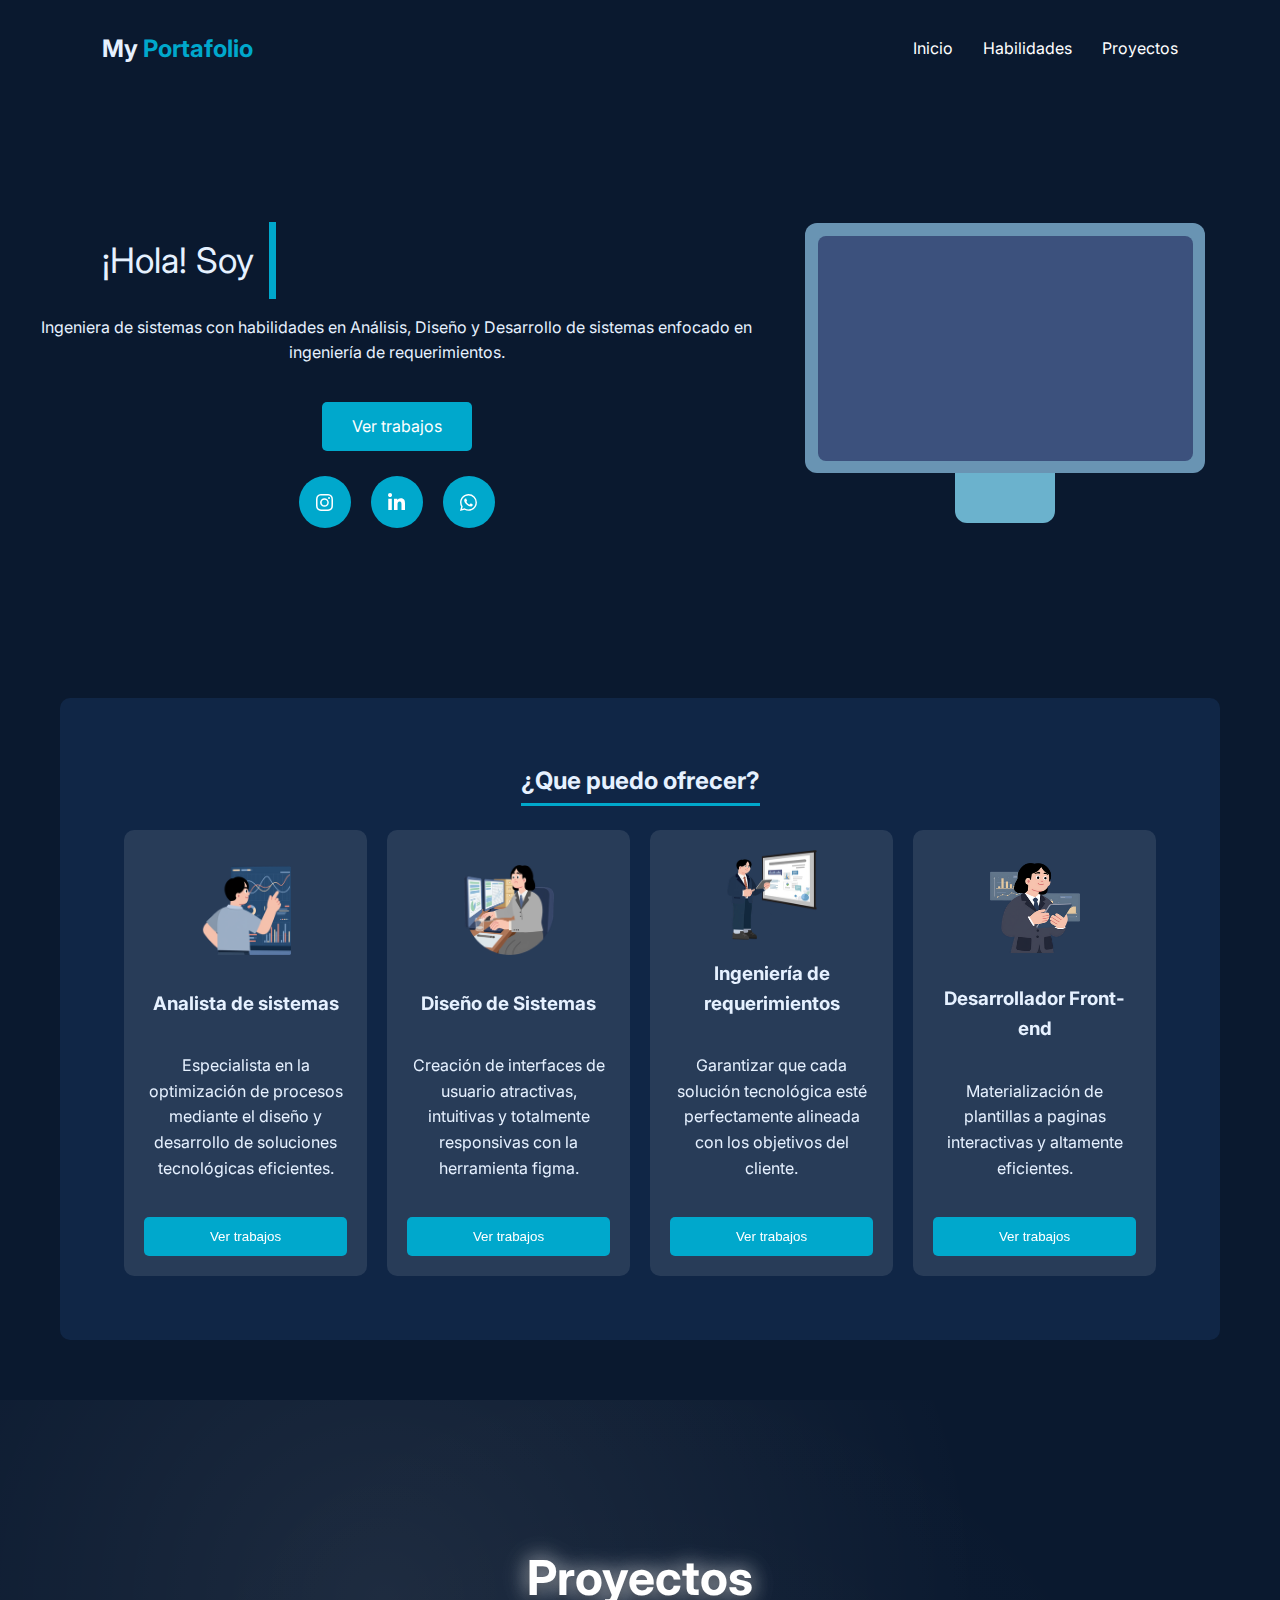
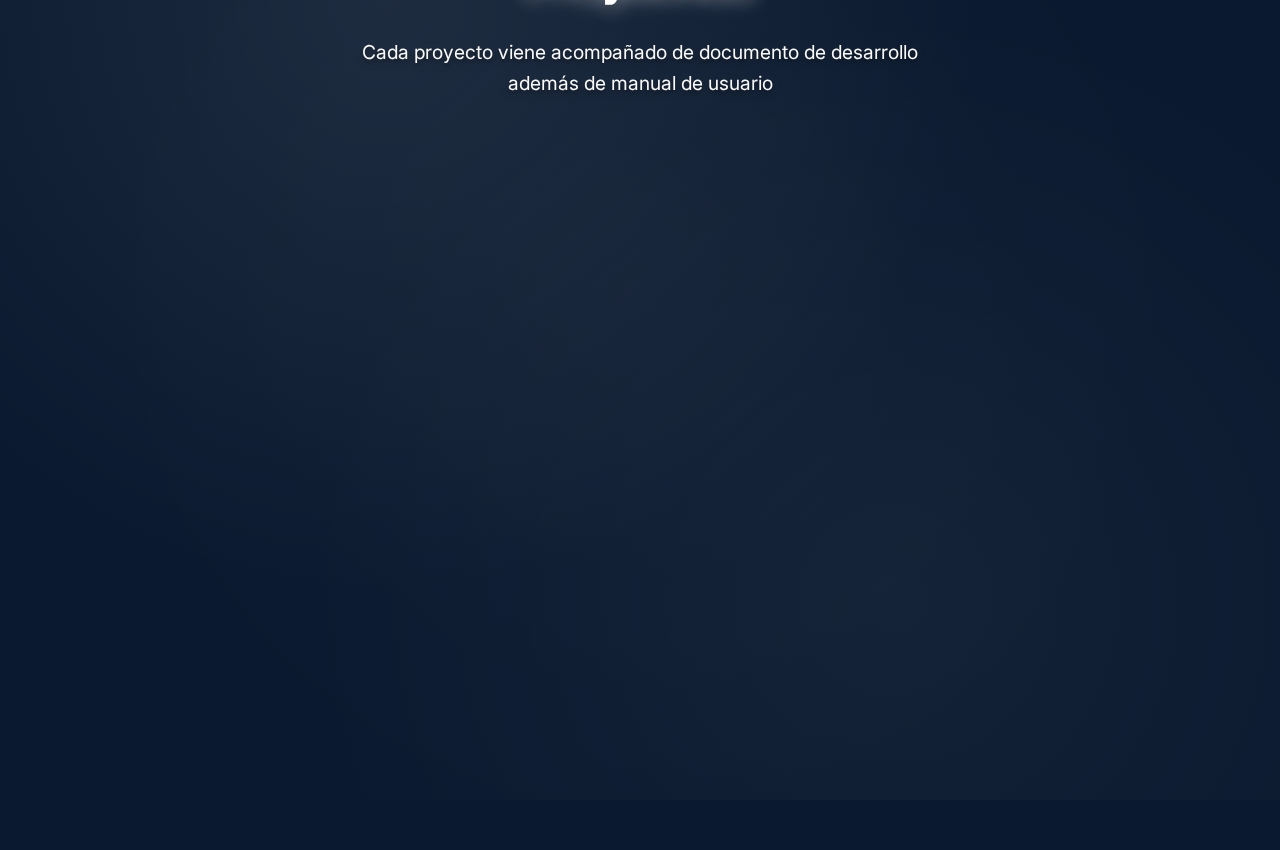
<file: index.html>
<!DOCTYPE html>
<html lang="es">
<head>
    <meta charset="UTF-8">
    <meta name="viewport" content="width=device-width, initial-scale=1.0">
    <title>My Portafolio | Sabrina Rojas</title>
    <link rel="stylesheet" href="style.css">
    <link href="https://fonts.googleapis.com/css2?family=Inter:wght@300;400;700&display=swap" rel="stylesheet">
</head>
<body>

    <header class="hero">
        <nav class="navbar">
            <div class="logo">My <span>Portafolio</span></div>
            <ul class="nav-links">
                <li><a href="#">Inicio</a></li>
                <li><a href="#habilidades">Habilidades</a></li>
                <li><a href="#proyectos">Proyectos</a></li>
            </ul>
        </nav>
        
        <div class="hero-content">
           <div class="contenido_textoPresentacion">
              <div class="contenedor-typewriter">
               <h2>  ¡Hola! Soy</h2>
               <h1 class="texto-animado">Sabrina Rojas</h1>
            </div>

            
            <p>Ingeniera de sistemas con habilidades en Análisis, Diseño y Desarrollo de sistemas enfocado en ingeniería de requerimientos.</p>
<a href="#" class="btn-shine btn-main">Ver trabajos</a><br> 

  <div class="redesSociales">     
<div class="card">

  <a href="#" class="socialContainer containerOne">
    <svg class="socialSvg instagramSvg" viewBox="0 0 16 16"> <path d="M8 0C5.829 0 5.556.01 4.703.048 3.85.088 3.269.222 2.76.42a3.917 3.917 0 0 0-1.417.923A3.927 3.927 0 0 0 .42 2.76C.222 3.268.087 3.85.048 4.7.01 5.555 0 5.827 0 8.001c0 2.172.01 2.444.048 3.297.04.852.174 1.433.372 1.942.205.526.478.972.923 1.417.444.445.89.719 1.416.923.51.198 1.09.333 1.942.372C5.555 15.99 5.827 16 8 16s2.444-.01 3.298-.048c.851-.04 1.434-.174 1.943-.372a3.916 3.916 0 0 0 1.416-.923c.445-.445.718-.891.923-1.417.197-.509.332-1.09.372-1.942C15.99 10.445 16 10.173 16 8s-.01-2.445-.048-3.299c-.04-.851-.175-1.433-.372-1.941a3.926 3.926 0 0 0-.923-1.417A3.911 3.911 0 0 0 13.24.42c-.51-.198-1.092-.333-1.943-.372C10.443.01 10.172 0 7.998 0h.003zm-.717 1.442h.718c2.136 0 2.389.007 3.232.046.78.035 1.204.166 1.486.275.373.145.64.319.92.599.28.28.453.546.598.92.11.281.24.705.275 1.485.039.843.047 1.096.047 3.231s-.008 2.389-.047 3.232c-.035.78-.166 1.203-.275 1.485a2.47 2.47 0 0 1-.599.919c-.28.28-.546.453-.92.598-.28.11-.704.24-1.485.276-.843.038-1.096.047-3.232.047s-2.39-.009-3.233-.047c-.78-.036-1.203-.166-1.485-.276a2.478 2.478 0 0 1-.92-.598 2.48 2.48 0 0 1-.6-.92c-.109-.281-.24-.705-.275-1.485-.038-.843-.046-1.096-.046-3.233 0-2.136.008-2.388.046-3.231.036-.78.166-1.204.276-1.486.145-.373.319-.64.599-.92.28-.28.546-.453.92-.598.282-.11.705-.24 1.485-.276.738-.034 1.024-.044 2.515-.045v.002zm4.988 1.328a.96.96 0 1 0 0 1.92.96.96 0 0 0 0-1.92zm-4.27 1.122a4.109 4.109 0 1 0 0 8.217 4.109 4.109 0 0 0 0-8.217zm0 1.441a2.667 2.667 0 1 1 0 5.334 2.667 2.667 0 0 1 0-5.334z"></path> </svg>
  </a>
  
  <a href="https://www.linkedin.com/in/sabrina-rojas-aponte-b5802826b/" class="socialContainer containerThree">
    <svg class="socialSvg linkdinSvg" viewBox="0 0 448 512"><path d="M100.28 448H7.4V148.9h92.88zM53.79 108.1C24.09 108.1 0 83.5 0 53.8a53.79 53.79 0 0 1 107.58 0c0 29.7-24.1 54.3-53.79 54.3zM447.9 448h-92.68V302.4c0-34.7-.7-79.2-48.29-79.2-48.29 0-55.69 37.7-55.69 76.7V448h-92.78V148.9h89.08v40.8h1.3c12.4-23.5 42.69-48.3 87.88-48.3 94 0 111.28 61.9 111.28 142.3V448z"></path></svg>
  </a>
  
  <a href="https://wa.me/584267378893?text=¡Hola!%20Me%20interesa%20conocer%20más%20sobre%20tus%20servicios%20de%20desarrollo%20y%20análisis%20de%20sistemas.%20¿Podrías%20contarme%20más?" target="_blank" class="socialContainer containerFour">
    <svg class="socialSvg whatsappSvg" viewBox="0 0 16 16"> <path d="M13.601 2.326A7.854 7.854 0 0 0 7.994 0C3.627 0 .068 3.558.064 7.926c0 1.399.366 2.76 1.057 3.965L0 16l4.204-1.102a7.933 7.933 0 0 0 3.79.965h.004c4.368 0 7.926-3.558 7.93-7.93A7.898 7.898 0 0 0 13.6 2.326zM7.994 14.521a6.573 6.573 0 0 1-3.356-.92l-.24-.144-2.494.654.666-2.433-.156-.251a6.56 6.56 0 0 1-1.007-3.505c0-3.626 2.957-6.584 6.591-6.584a6.56 6.56 0 0 1 4.66 1.931 6.557 6.557 0 0 1 1.928 4.66c-.004 3.639-2.961 6.592-6.592 6.592zm3.615-4.934c-.197-.099-1.17-.578-1.353-.646-.182-.065-.315-.099-.445.099-.133.197-.513.646-.627.775-.114.133-.232.148-.43.05-.197-.1-.836-.308-1.592-.985-.59-.525-.985-1.175-1.103-1.372-.114-.198-.011-.304.088-.403.087-.088.197-.232.296-.346.1-.114.133-.198.198-.33.065-.134.034-.248-.015-.347-.05-.099-.445-1.076-.612-1.47-.16-.389-.323-.335-.445-.34-.114-.007-.247-.007-.38-.007a.729.729 0 0 0-.529.247c-.182.198-.691.677-.691 1.654 0 .977.71 1.916.81 2.049.098.133 1.394 2.132 3.383 2.992.47.205.84.326 1.129.418.475.152.904.129 1.246.08.38-.058 1.171-.48 1.338-.943.164-.464.164-.86.114-.943-.049-.084-.182-.133-.38-.232z"></path> </svg>
  </a>
</div>             


            </div>
           </div>
           
        <div class="imagen_llamativa">
            <div class="container">
                <div class="loader"></div>
                <div class="loader"></div>
                <div class="loader"></div>
            </div>
        </div>
        </div>

        <div class="offer-section">
            <h2 class="subtitulo">¿Que puedo ofrecer?</h2>

            <div class="offer-grid">
                <div class="offer-card">
                    <img class="imagen_referencias" src="img/t.png" alt="Analista">
                    <h3>Analista de sistemas</h3>
                    <p>Especialista en la optimización de procesos mediante el diseño y desarrollo de soluciones tecnológicas eficientes.</p>
                    <button id="btn-analista-sistemas" class="btn-main">Ver trabajos</button>
                </div>
                <div class="offer-card">
                    <img class="imagen_referencias" src="img/tw.png" alt="Back-end">
                    <h3>Diseño de Sistemas</h3>
                    <p>Creación de interfaces de usuario atractivas, intuitivas y totalmente responsivas con la herramienta figma.</p>
                    <button id="btn-diseno-sistemas" class="btn-main">Ver trabajos</button>
                </div>
                <div class="offer-card">
                   <img class="imagen_referencias" src="img/tq.png" alt="ing">
                    <h3>Ingeniería de requerimientos</h3>
                    <p>Garantizar que cada solución tecnológica esté perfectamente alineada con los objetivos del cliente.</p>
                    <button id="btn-ingenieria-requerimientos" class="btn-main">Ver trabajos</button>
                </div>
                <div class="offer-card">
                    <img class="imagen_referencias" src="img/te.png" alt="Front-end">
                    <h3>Desarrollador Front-end</h3>
                    <p>Materialización de plantillas a paginas interactivas y altamente eficientes.</p>
                    <button id="btn-frontend-developer" class="btn-main">Ver trabajos</button>
                </div>
            </div>
        </div>

<!-- Sección con efecto scroll para cambio de color del header -->
<section id="scroll-color-section" class="scroll-color-section">
    <div class="scroll-content">
        <h2>Proyectos</h2>
        <p>Cada proyecto viene acompañado de documento de desarrollo además de manual de usuario</p>
        <div class="scroll-demo">
           
        </div>
    </div>
</section>



    </header>






<!-- Modal específico para Analista de Sistemas -->
<div id="modal-analista-sistemas" class="modal-overlay-analista">
    <div class="modal-container-analista">
        <div class="modal-header-analista">
            <h2>Analista de Sistemas</h2>
            <button class="modal-close-analista" aria-label="Cerrar modal">&times;</button>
        </div>
        <div class="modal-body-analista">
            <div class="modal-content-section">
                <h3>🔍 Servicios Especializados</h3>
                <ul>
                    <li>Análisis y levantamiento de requerimientos funcionales</li>
                    <li>Diseño de arquitecturas de sistemas escalables</li>
                    <li>Optimización de procesos empresariales</li>
                    <li>Documentación técnica y funcional completa</li>
                    <li>Modelado de datos y flujos de información</li>
                </ul>
            </div>
            
            <div class="modal-content-section">
                <h3>🛠️ Metodologías y Herramientas</h3>
                <div class="tools-grid">
                    <span class="tool-tag">UML</span>
                    <span class="tool-tag">BPMN</span>
                    <span class="tool-tag">Scrum</span>
                    <span class="tool-tag">Visio</span>

                </div>
            </div>
            
            <div class="modal-content-section">
                <h3>📊 Proyectos Destacados</h3>
                <div class="projects-list">
                    <div class="project-item">
                        <h4>Mejora de Sistema Empresarial </h4>
                        <p>Análisis completo y rediseño de procesos para empresa de 200+ empleados</p>
                        <button class="btn-main">Ver informe</button>
                    </div>
                    <div class="project-item">
                        <h4>Optimización de Base de Datos</h4>
                        <p>Mejora del rendimiento en 60% mediante reestructuración de datos</p>
                        <button class="btn-main">Ver informe</button>
                    </div>
                    <div class="project-item">
                        <h4>Prototipo de Sistema para impulsar Marca</h4>
                        <p>Modelo de sistema para dar a conocer marca de forma digital</p>
                        <button class="btn-main">Ver informe</button>
                    </div>
                </div>
            </div>
        </div>
     
    </div>
</div>
<!-- Modal específico para Desarrollador Front-end -->
<div id="modal-frontend-developer" class="modal-overlay-analista">
    <div class="modal-container-analista">
        <div class="modal-header-analista">
            <h2>Desarrollador Front-end</h2>
            <button class="modal-close-frontend" aria-label="Cerrar modal">&times;</button>
        </div>
        <div class="modal-body-analista">
            <div class="modal-content-section">
                <h3>💻 Servicios de Desarrollo</h3>
                <ul>
                    <li>Desarrollo de aplicaciones web modernas y responsivas</li>
                    <li>Materialización de diseños a código HTML, CSS y JavaScript</li>
                    <li>Optimización de rendimiento y experiencia de usuario</li>
                    <li>Integración con APIs REST y servicios backend</li>
                    <li>Implementación de Progressive Web Apps (PWA)</li>
                </ul>
            </div>
            
            <div class="modal-content-section">
                <h3>⚡ Tecnologías y Frameworks</h3>
                <div class="tools-grid">
                    <span class="tool-tag">React</span>
                    <span class="tool-tag">Vue.js</span>
                    <span class="tool-tag">Angular</span>
                    <span class="tool-tag">TypeScript</span>
                    <span class="tool-tag">CSS</span>

                </div>
            </div>
            
            <div class="modal-content-section">
                <h3>🚀 Proyectos Desarrollados</h3>
                <div class="projects-list">
                    <div class="project-item">
                        <h4>E-commerce Interactivo</h4>
                        <p>Plataforma de ventas online con carrito dinámico, pagos integrados y panel administrativo</p>
                    </div>
                    <div class="project-item">
                        <h4>Dashboard Analytics</h4>
                        <p>Panel de control con gráficos interactivos, filtros avanzados y actualizaciones en tiempo real</p>
                    </div>
                    <div class="project-item">
                        <h4>App Web Educativa</h4>
                        <p>Plataforma de aprendizaje con video streaming, quizzes interactivos y seguimiento de progreso</p>
                    </div>
                </div>
            </div>
        </div>
    </div>
</div>
<!-- Modal específico para Ingeniería de Requerimientos -->
<div id="modal-ingenieria-requerimientos" class="modal-overlay-analista">
    <div class="modal-container-analista">
        <div class="modal-header-analista">
            <h2>Ingeniería de Requerimientos</h2>
            <button class="modal-close-ingenieria" aria-label="Cerrar modal">&times;</button>
        </div>
        <div class="modal-body-analista">
            <div class="modal-content-section">
                <h3>📋 Servicios Especializados</h3>
                <ul>
                    <li>Elicitación y captura de requerimientos funcionales y no funcionales</li>
                    <li>Análisis de viabilidad y factibilidad técnica</li>
                    <li>Documentación detallada de especificaciones de software</li>
                    <li>Validación y verificación de requerimientos con stakeholders</li>
                    <li>Gestión de cambios y trazabilidad de requerimientos</li>
                </ul>
            </div>
            
            <div class="modal-content-section">
                <h3>🔧 Metodologías y Técnicas</h3>
                <div class="tools-grid">
                    <span class="tool-tag">IEEE 830</span>
                    <span class="tool-tag">User Stories</span>
                    <span class="tool-tag">Use Cases</span>
                    <span class="tool-tag">BABOK</span>
                    <span class="tool-tag">Agile</span>
                    <span class="tool-tag">Scrum</span>
                </div>
            </div>
            
            <div class="modal-content-section">
                <h3>🎯 Proyectos de Ingeniería</h3>
                <div class="projects-list">
                    <div class="project-item">
                        <h4>Sistema Bancario Corporativo</h4>
                        <p>Levantamiento completo de requerimientos para plataforma financiera con 50+ funcionalidades</p>
                    </div>
                    <div class="project-item">
                        <h4>ERP Empresarial</h4>
                        <p>Especificación técnica de sistema integrado para gestión de recursos empresariales</p>
                    </div>
                    <div class="project-item">
                        <h4>Plataforma de Salud Digital</h4>
                        <p>Análisis de requerimientos para telemedicina cumpliendo normativas internacionales</p>
                    </div>
                </div>
            </div>
        </div>
        <div class="modal-footer-analista">
            <button class="btn-contact-ingenieria">Consultar Proyecto</button>
        </div>
    </div>
</div>
<!-- Modal específico para Diseño de Sistemas -->
<div id="modal-diseno-sistemas" class="modal-overlay-analista">
    <div class="modal-container-analista">
        <div class="modal-header-analista">
            <h2>Diseño de Sistemas</h2>
            <button class="modal-close-diseno" aria-label="Cerrar modal">&times;</button>
        </div>
        <div class="modal-body-analista">
            <div class="modal-content-section">
                <h3>🎨 Servicios de Diseño</h3>
                <ul>
                    <li>Diseño de interfaces de usuario (UI) modernas y atractivas</li>
                    <li>Experiencia de usuario (UX) optimizada y centrada en el usuario</li>
                    <li>Sistemas de diseño escalables y consistentes</li>
                    <li>Diseño responsive para múltiples dispositivos</li>
                </ul>
            </div>
            
            <div class="modal-content-section">
                <h3>🛠️ Herramientas y Tecnologías</h3>
                <div class="tools-grid">
                    <span class="tool-tag">Figma</span>
                    <span class="tool-tag">Adobe XD</span>
                    <span class="tool-tag">Sketch</span>
                    <span class="tool-tag">Framer</span>
                </div>
            </div>
            
            <div class="modal-content-section">
                <h3>📱 Proyectos de Diseño</h3>
                <div class="projects-list">
                    <div class="project-item">
                        <h4>App Móvil de E-commerce</h4>
                        <p>Diseño completo de interfaz para aplicación de compras con 95% de satisfacción del usuario</p>
                    </div>
                    <div class="project-item">
                        <h4>Dashboard Administrativo</h4>
                        <p>Sistema de gestión empresarial con interfaz intuitiva y métricas en tiempo real</p>
                    </div>
                    <div class="project-item">
                        <h4>Plataforma Web Educativa</h4>
                        <p>Diseño UX/UI para plataforma de aprendizaje online con más de 1000 usuarios activos</p>
                    </div>
                </div>
            </div>
        </div>
    </div>
</div>

<!-- Script del sistema de modal -->
<script src="modal.js"></script>
</body>
</html>
</file>
<file: style.css>
:root {
    --bg-dark: #0a192f;
    --card-bg: #172a45;
    --cyan: #00a8cc;
    --text-white: #e6f1ff;
    --text-gray: #8892b0;
    
    /* ===== VARIABLES DE COLORES PARA EFECTO SCROLL ===== */
    /* Color original de la sección (estado inactivo) */
    --scroll-color-original-start: #ffffff00;
    --scroll-color-original-middle: #0f284700;
    --scroll-color-original-end: #0a1f3d00;
    
    /* Color activo de la sección (cuando se hace scroll) */
    --scroll-color-active-start: #1a3a5c00;
    --scroll-color-active-middle: #0f5c6d;
    --scroll-color-active-end: #1a3a5c00;
    
    /* Configuración del efecto */
    --scroll-fade-duration: 1.5s;
    --scroll-fade-opacity: 0.9;
    --scroll-fade-easing: cubic-bezier(0.25, 0.46, 0.45, 0.94);
}
.contenedor-typewriter {
  display: flex;
  align-items: baseline;
  gap: 15px;
  width: 100%;
  max-width: 600px;
  margin-left: 70px;
}

.contenedor-typewriter h2 {
  margin: 0;
  font-size: 2.2rem;
  color: var(--text-white);
  font-weight: 400;
}

.contenedor-typewriter h1 {
  margin: 0;
  font-size: 3rem;
}

.texto-animado {
  font-family: monospace;
  overflow: hidden;
  border-right: .15em solid #00A8CC;
  white-space: nowrap;
  margin: 0;
  letter-spacing: .05em;
  color: #00A8CC;
  max-width: 0;
  display: inline-block;

  animation: 
    typing 8s steps(13, end) infinite,
    blink-caret .75s step-end infinite;
}

@keyframes typing {
  0% { max-width: 0; }               /* Inicio: vacío */
  40% { max-width: 100%; }           /* Tarda el 40% del tiempo en escribirse */
  60% { max-width: 100%; }           /* Se queda quieto un 20% del tiempo para leerse */
  100% { max-width: 0; }             /* El resto del tiempo lo usa para borrarse */
}

@keyframes blink-caret {
  from, to { border-color: transparent }
  50% { border-color: #00A8CC; }
}

body {
    margin: 0;
    font-family: 'Inter', sans-serif;
    background-color: var(--bg-dark);
    color: var(--text-white);
    line-height: 1.6;
}

/* NAVBAR */
.navbar {
    display: flex;
    justify-content: space-between;
    padding: 20px 8%;
    align-items: center;
}

.logo { font-size: 1.5rem; font-weight: bold; }
.logo span { color: var(--cyan); }
.nav-links { list-style: none; display: flex; gap: 30px; }
.nav-links a { text-decoration: none; color: white; }

/* HERO SECTION */
.hero {
    background: linear-gradient(rgba(10, 25, 47, 0.8), rgba(10, 25, 47, 0.8)), 
                url('https://images.unsplash.com/photo-1555066931-4365d14bab8c?auto=format&fit=crop&w=1350&q=80');
    background-size: cover;
    text-align: center;
    background-attachment: fixed;
    padding-bottom: 50px;
}
/* From Uiverse.io by vinodjangid07 */ 
.card {
  width: fit-content;
  height: fit-content;
  display: flex;
  align-items: center;
  justify-content: center;
  padding: 25px 25px;
  gap: 20px;
  margin: auto;
  
  
}

/* for all social containers*/
.socialContainer {
  width: 52px;
  height: 52px;
  background-color: #00A8CC;
  display: flex;
  border-radius:10px;
  align-items: center;
  justify-content: center;
  overflow: hidden;
  transition-duration: .3s;
  border-radius: 50%;
}
/* instagram*/
.containerOne:hover {
  background-color: #d62976;
  transition-duration: .3s;
}
/* twitter*/
.containerTwo:hover {
  background-color: #00acee;
  transition-duration: .3s;
}
/* linkdin*/
.containerThree:hover {
  background-color: #0072b1;
  transition-duration: .3s;
}
/* Whatsapp*/
.containerFour:hover {
  background-color: #128C7E;
  transition-duration: .3s;
}

.socialContainer:active {
  transform: scale(0.9);
  transition-duration: .3s;
}

.socialSvg {
  width: 17px;
}

.socialSvg path {
  fill: rgb(255, 255, 255);
}

.socialContainer:hover .socialSvg {
  animation: slide-in-top 0.3s both;
}

@keyframes slide-in-top {
  0% {
    transform: translateY(-50px);
    opacity: 0;
  }

  100% {
    transform: translateY(0);
    opacity: 1;
  }
}


.hero-content h1 { font-size: 3rem; margin-top: 80px; }
.hero-content span { color: var(--cyan); }
.hero-content{
    display: flex;
    width: 95%;
    margin: auto;
    align-items: center;
}
.contenido_textoPresentacion{
    width: 60%;
    height: 90%;
}
.imagen_llamativa{
    width: 40%;
    height: 500px;
    position: relative;
    display: flex;
    align-items: center;
    justify-content: center;
}


.container {
    position: relative;
    width: 450px;
    height: 350px;
}

.loader {
  position: absolute;
  top: 50%;
  left: 50%;
  z-index: 10;
  width: 400px;
  height: 250px;
  margin-left: -200px;
  margin-top: -125px;
  border-radius: 12px;
  background: #6994b3;
  animation: dot1_ 3s cubic-bezier(0.55,0.3,0.24,0.99) infinite;
}

.loader:nth-child(2) {
  z-index: 11;
  width: 375px;
  height: 225px;
  margin-top: -112px;
  margin-left: -187px;
  border-radius: 8px;
  background: #3c517d;
  animation-name: dot2_;
}

.loader:nth-child(3) {
  z-index: 12;
  width: 100px;
  height: 50px;
  margin-top: 125px;
  margin-left: -50px;
  border-radius: 0 0 12px 12px;
  background: #6bb2cd;
  animation-name: dot3_;
}

@keyframes dot1_ {
  3%,97% {
    width: 400px;
    height: 250px;
    margin-top: -125px;
    margin-left: -200px;
  }

  30%,36% {
    width: 200px;
    height: 300px;
    margin-top: -150px;
    margin-left: -100px;
  }

  63%,69% {
    width: 100px;
    height: 200px;
    margin-top: -100px;
    margin-left: -50px;
  }
}

@keyframes dot2_ {
  3%,97% {
    height: 225px;
    width: 375px;
    margin-left: -187px;
    margin-top: -112px;
  }

  30%,36% {
    width: 175px;
    height: 240px;
    margin-left: -87px;
    margin-top: -120px;
  }

  63%,69% {
    width: 80px;
    height: 150px;
    margin-left: -40px;
    margin-top: -75px;
  }
}

@keyframes dot3_ {
  3%,97% {
    height: 50px;
    width: 100px;
    margin-left: -50px;
    margin-top: 125px;
  }

  30%,36% {
    width: 20px;
    height: 20px;
    margin-left: -10px;
    margin-top: 123px;
    border-radius: 20px;
  }

  63%,69% {
    width: 40px;
    height: 10px;
    margin-left: -20px;
    margin-top: -92px;
    border-radius: 25px;
  }
}
.btn-main {
    display: inline-block;
    background: var(--cyan);
    color: white;
    padding: 12px 30px;
    border-radius: 5px;
    text-decoration: none;
    margin-top: 20px;
    border: none;
    transition: all 0.8s;
    cursor: pointer;
}
.btn-main:hover{
    background-color: #0083a0;
    transition: all 0.8s;
}


/* OFRECIMIENTO CARDS */
.offer-section { 
    margin: 100px 60px 60px 60px;
    padding: 5%; 
    background-color: #102646;
    border-radius: 10px;
    }
.subtitulo{
    border-bottom: 3px solid #00A8CC;
    display: inline;
    padding-bottom: 8px;
}
.imagen_referencias{
    height: 90px;
    width: 90px;
    margin: auto;
}
.offer-grid {
    display: grid;
    grid-template-columns: repeat(auto-fit, minmax(200px, 1fr));
    gap: 20px;
    margin-top: 30px;
}

.offer-card {
    background: rgba(255, 255, 255, 0.1);
    padding: 20px;
    border-radius: 10px;
    backdrop-filter: blur(10px);
    box-sizing: border-box;
    display: flex;
    flex-direction: column;
    justify-content: space-around;
}
/* ===== MODAL DE ANALISTA DE SISTEMAS ===== */
/* Estilos específicos para el modal de Analista con animaciones llamativas */

.modal-overlay-analista {
    position: fixed;
    top: 0;
    left: 0;
    width: 100%;
    height: 100%;
    background: linear-gradient(135deg, rgba(0, 0, 0, 0.8), rgba(10, 25, 47, 0.9));
    display: none;
    justify-content: center;
    align-items: center;
    z-index: 10000;
    opacity: 0;
    transition: opacity 0.4s ease;
    backdrop-filter: blur(5px);
}

.modal-overlay-analista.modal-show-analista {
    opacity: 1;
}

.modal-container-analista {
    width: 90%;
    max-width: 700px;
    max-height: 90vh;
    background: linear-gradient(145deg, #0f2847 0%, #1a3a5c 50%, #0a1f3d 100%);
    border-radius: 20px;
    box-shadow: 
        0 25px 50px rgba(0, 0, 0, 0.5),
        0 0 0 1px rgba(0, 168, 204, 0.3),
        inset 0 1px 0 rgba(255, 255, 255, 0.1);
    transform: scale(0.8) translateY(50px) rotateX(15deg);
    transition: all 0.4s cubic-bezier(0.34, 1.56, 0.64, 1);
    overflow: hidden;
    position: relative;
}

.modal-overlay-analista.modal-show-analista .modal-container-analista {
    transform: scale(1) translateY(0) rotateX(0deg);
}

/* Efecto de brillo animado en el borde */
.modal-container-analista::before {
    content: '';
    position: absolute;
    top: -2px;
    left: -2px;
    right: -2px;
    bottom: -2px;
    background: linear-gradient(45deg, 
        transparent, 
        rgba(0, 168, 204, 0.5), 
        transparent, 
        rgba(0, 168, 204, 0.3),
        transparent
    );
    border-radius: 20px;
    z-index: -1;
    animation: borderGlow 3s linear infinite;
}

@keyframes borderGlow {
    0% { transform: rotate(0deg); }
    100% { transform: rotate(360deg); }
}

/* Header del modal */
.modal-header-analista {
    padding: 25px 30px 20px;
    border-bottom: 1px solid rgba(0, 168, 204, 0.3);
    display: flex;
    justify-content: space-between;
    align-items: center;
    background: rgba(0, 168, 204, 0.1);
    position: relative;
}

.modal-header-analista h2 {
    margin: 0;
    color: #00a8cc;
    font-size: 1.8rem;
    font-weight: 600;
    text-shadow: 0 0 10px rgba(0, 168, 204, 0.3);
}

.modal-close-analista {
    background: none;
    border: none;
    color: #ffffff;
    font-size: 2rem;
    cursor: pointer;
    padding: 5px;
    width: 40px;
    height: 40px;
    display: flex;
    align-items: center;
    justify-content: center;
    border-radius: 50%;
    transition: all 0.3s ease;
    position: relative;
}

.modal-close-analista:hover {
    background: rgba(255, 255, 255, 0.1);
    color: #00a8cc;
    transform: rotate(90deg) scale(1.1);
    box-shadow: 0 0 15px rgba(0, 168, 204, 0.4);
}

/* Body del modal */
.modal-body-analista {
    padding: 30px;
    max-height: 60vh;
    overflow-y: auto;
    scrollbar-width: thin;
    scrollbar-color: #00a8cc rgba(255, 255, 255, 0.1);
}

.modal-body-analista::-webkit-scrollbar {
    width: 6px;
}

.modal-body-analista::-webkit-scrollbar-track {
    background: rgba(255, 255, 255, 0.1);
    border-radius: 3px;
}

.modal-body-analista::-webkit-scrollbar-thumb {
    background: #00a8cc;
    border-radius: 3px;
}

/* Secciones de contenido */
.modal-content-section {
    margin-bottom: 25px;
    opacity: 0;
    transform: translateY(20px);
    transition: all 0.6s ease;
}

.modal-content-section.section-animate {
    opacity: 1;
    transform: translateY(0);
}

.modal-content-section h3 {
    color: #00a8cc;
    font-size: 1.3rem;
    margin-bottom: 15px;
    display: flex;
    align-items: center;
    gap: 10px;
}

.modal-content-section ul {
    list-style: none;
    padding: 0;
    margin: 0;
}

.modal-content-section li {
    color: #e6f1ff;
    padding: 8px 0;
    padding-left: 20px;
    position: relative;
    line-height: 1.5;
}

.modal-content-section li::before {
    content: '▶';
    position: absolute;
    left: 0;
    color: #00a8cc;
    font-size: 0.8rem;
}

/* Grid de herramientas */
.tools-grid {
    display: flex;
    flex-wrap: wrap;
    gap: 10px;
    margin-top: 15px;
}

.tool-tag {
    background: linear-gradient(135deg, #00a8cc, #0088aa);
    color: white;
    padding: 8px 16px;
    border-radius: 20px;
    font-size: 0.9rem;
    font-weight: 500;
    box-shadow: 0 4px 8px rgba(0, 168, 204, 0.3);
    transition: all 0.3s ease;
    cursor: default;
}

.tool-tag:hover {
    transform: translateY(-2px);
    box-shadow: 0 6px 12px rgba(0, 168, 204, 0.4);
}

/* Lista de proyectos */
.projects-list {
    display: flex;
    flex-direction: column;
    gap: 15px;
}

.project-item {
    background: rgba(255, 255, 255, 0.05);
    padding: 20px;
    border-radius: 12px;
    border-left: 4px solid #00a8cc;
    transition: all 0.3s ease;
}

.project-item:hover {
    background: rgba(255, 255, 255, 0.08);
    transform: translateX(5px);
}

.project-item h4 {
    color: #ffffff;
    margin: 0 0 8px 0;
    font-size: 1.1rem;
}

.project-item p {
    color: #8892b0;
    margin: 0;
    line-height: 1.4;
}

/* Footer del modal */
.modal-footer-analista {
    padding: 20px 30px;
    border-top: 1px solid rgba(0, 168, 204, 0.3);
    display: flex;
    justify-content: center;
    background: rgba(0, 0, 0, 0.2);
}

.btn-contact {
    background: linear-gradient(135deg, #00a8cc, #0088aa);
    color: white;
    border: none;
    padding: 12px 30px;
    border-radius: 25px;
    font-size: 1rem;
    font-weight: 600;
    cursor: pointer;
    transition: all 0.3s ease;
    box-shadow: 0 4px 15px rgba(0, 168, 204, 0.3);
    position: relative;
    overflow: hidden;
}

.btn-contact::before {
    content: '';
    position: absolute;
    top: 0;
    left: -100%;
    width: 100%;
    height: 100%;
    background: linear-gradient(90deg, transparent, rgba(255, 255, 255, 0.2), transparent);
    transition: left 0.5s;
}

.btn-contact:hover::before {
    left: 100%;
}

.btn-contact:hover {
    transform: translateY(-2px);
    box-shadow: 0 6px 20px rgba(0, 168, 204, 0.4);
}

/* Responsividad */
@media (max-width: 768px) {
    .modal-container-analista {
        width: 95%;
        margin: 20px;
        max-height: 85vh;
    }
    
    .modal-header-analista {
        padding: 20px;
    }
    
    .modal-header-analista h2 {
        font-size: 1.5rem;
    }
    
    .modal-body-analista {
        padding: 20px;
        max-height: 50vh;
    }
    
    .tools-grid {
        justify-content: center;
    }
    
    .project-item {
        padding: 15px;
    }
}

/* Animación para dispositivos con movimiento reducido */
@media (prefers-reduced-motion: reduce) {
    .modal-overlay-analista,
    .modal-container-analista,
    .modal-close-analista,
    .modal-content-section,
    .tool-tag,
    .project-item,
    .btn-contact {
        transition: none;
    }
    
    .modal-container-analista::before {
        animation: none;
    }
}
/* ===== SECCIÓN CON EFECTO SCROLL ===== */
/* Sección que cambia de color al hacer scroll */

.scroll-color-section {
    min-height: 100vh;
    padding: 100px 0% 0px;
    position: relative;
    overflow: hidden;
    transition: all 1s cubic-bezier(0.4, 0, 0.2, 1);
    
    /* Estado inicial - Azul */
    background: linear-gradient(135deg, #1a3a5c 0%, #0f2847 50%, #0a1f3d 100%);
}

.scroll-content {
    max-width: 1200px;
    margin: 0 auto;
    text-align: center;
    position: relative;
    z-index: 2;
}

.scroll-content h2 {
    font-size: 3rem;
    color: #ffffff;
    margin-bottom: 20px;
    text-shadow: 0 0 20px rgba(255, 255, 255, 0.3);
    animation: titleGlow 3s ease-in-out infinite alternate;
    transition: all 0.5s ease;
}

@keyframes titleGlow {
    0% { text-shadow: 0 0 20px rgba(255, 255, 255, 0.3); }
    100% { text-shadow: 0 0 30px rgba(255, 255, 255, 0.6), 0 0 40px rgba(255, 255, 255, 0.3); }
}

.scroll-content p {
    font-size: 1.2rem;
    color: #f8f9fa;
    margin-bottom: 50px;
    max-width: 600px;
    margin-left: auto;
    margin-right: auto;
    line-height: 1.6;
    text-shadow: 0 2px 4px rgba(0, 0, 0, 0.3);
    transition: all 0.5s ease;
}

.scroll-demo {
    display: grid;
    grid-template-columns: repeat(auto-fit, minmax(300px, 1fr));
    gap: 30px;
    margin-top: 60px;
}

.demo-card {
    background: rgba(255, 255, 255, 0.15);
    backdrop-filter: blur(15px);
    border: 1px solid rgba(255, 255, 255, 0.2);
    border-radius: 15px;
    padding: 30px;
    transition: all 0.3s ease;
    position: relative;
    overflow: hidden;
}

.demo-card::before {
    content: '';
    position: absolute;
    top: 0;
    left: -100%;
    width: 100%;
    height: 100%;
    background: linear-gradient(90deg, transparent, rgba(255, 255, 255, 0.2), transparent);
    transition: left 0.5s ease;
}

.demo-card:hover::before {
    left: 100%;
}

.demo-card:hover {
    transform: translateY(-10px);
    border-color: rgba(255, 255, 255, 0.4);
    box-shadow: 0 20px 40px rgba(0, 0, 0, 0.3);
}

.demo-card h3 {
    color: #ffffff;
    font-size: 1.4rem;
    margin-bottom: 15px;
    position: relative;
    z-index: 2;
    text-shadow: 0 2px 4px rgba(0, 0, 0, 0.3);
}

.demo-card p {
    color: #f1f2f6;
    font-size: 1rem;
    line-height: 1.5;
    margin: 0;
    position: relative;
    z-index: 2;
    text-shadow: 0 1px 2px rgba(0, 0, 0, 0.3);
}

/* ===== EFECTOS DEL HEADER (MANTENER ORIGINAL) ===== */
.hero {
    transition: all 0.5s cubic-bezier(0.4, 0, 0.2, 1);
    position: relative;
    z-index: 1000;
    min-height: 200px;
    display: flex;
    flex-direction: column;
    justify-content: space-between;
}

/* Responsividad */
@media (max-width: 768px) {
    .scroll-content h2 {
        font-size: 2.2rem;
    }
    
    .scroll-content p {
        font-size: 1rem;
        padding: 0 20px;
    }
    
    .scroll-demo {
        grid-template-columns: 1fr;
        gap: 20px;
        padding: 0 20px;
    }
    
    .demo-card {
        padding: 20px;
    }
}
/* ===== EFECTO DE DESVANECIMIENTO SIMPLE - SOLO 2 COLORES ===== */
/* Sistema simplificado: Color original + 1 color al hacer scroll */
/* COLORES CONFIGURABLES EN :root AL INICIO DEL ARCHIVO */

/* Resetear todos los estados anteriores */
.scroll-color-section.color-state-1,
.scroll-color-section.color-state-2,
.scroll-color-section.color-state-3,
.scroll-color-section.color-state-4,
.scroll-color-section.color-state-5 {
    background: linear-gradient(135deg, 
        var(--scroll-color-original-start) 0%, 
        var(--scroll-color-original-middle) 50%, 
        var(--scroll-color-original-end) 100%) !important;
    transition: none !important;
}

/* Sección con color original (estado base) */
.scroll-color-section {
     background: linear-gradient(180deg,
        var(--scroll-color-original-start) 0%, 
        var(--scroll-color-original-middle) 50%, 
        var(--scroll-color-original-end) 100%);
}

/* Overlay para efecto de desvanecimiento - USA VARIABLES CSS */
.scroll-color-section::after {
    content: '';
    position: absolute;
    top: 0;
    left: 0;
    right: 0;
    bottom: 0;
    opacity: 0;
    background: linear-gradient(180deg,
        var(--scroll-color-active-start) 0%, 
        var(--scroll-color-active-middle) 50%, 
        var(--scroll-color-active-end) 100%);
    transition: opacity var(--scroll-fade-duration) var(--scroll-fade-easing);
    pointer-events: none;
    z-index: 1;
}

/* Estado activo - Solo cuando se hace scroll a la sección */
.scroll-color-section.scroll-active::after {
    opacity: var(--scroll-fade-opacity);
}

/* Efecto de transición extra suave */
.scroll-color-section.fade-transition::after {
    transition: opacity 1.2s ease-in-out;
}

/* Overlay decorativo mejorado que se mantiene */
.scroll-color-section::before {
    content: '';
    position: absolute;
    top: 0;
    left: 0;
    right: 0;
    bottom: 0;
    background: 
        radial-gradient(circle at 30% 20%, rgba(255, 255, 255, 0.08) 0%, transparent 50%),
        radial-gradient(circle at 70% 80%, rgba(255, 255, 255, 0.04) 0%, transparent 50%),
        radial-gradient(circle at 50% 50%, rgba(255, 255, 255, 0.02) 0%, transparent 70%);
    pointer-events: none;
    z-index: 2;
    animation: subtleFloat 6s ease-in-out infinite alternate;
}

@keyframes subtleFloat {
    0% { 
        transform: translateY(0px) scale(1);
        opacity: 0.8;
    }
    100% { 
        transform: translateY(-10px) scale(1.02);
        opacity: 1;
    }
}

/* Mejorar el contenido para que se vea bien con el desvanecimiento */
.scroll-content {
    position: relative;
    z-index: 3;
}

.scroll-content h2 {
    text-shadow: 
        0 0 20px rgba(255, 255, 255, 0.4),
        0 0 40px rgba(255, 255, 255, 0.2),
        0 4px 8px rgba(0, 0, 0, 0.3);
    filter: drop-shadow(0 0 10px rgba(255, 255, 255, 0.3));
}

.scroll-content p {
    text-shadow: 
        0 2px 4px rgba(0, 0, 0, 0.4),
        0 0 10px rgba(255, 255, 255, 0.1);
    filter: drop-shadow(0 2px 4px rgba(0, 0, 0, 0.2));
}

/* Mejorar las tarjetas para el efecto de desvanecimiento */
.demo-card {
    background: rgba(255, 255, 255, 0.12) !important;
    backdrop-filter: blur(20px);
    box-shadow: 
        0 8px 32px rgba(0, 0, 0, 0.2),
        inset 0 1px 0 rgba(255, 255, 255, 0.2);
}

.demo-card:hover {
    transform: translateY(-15px) scale(1.02);
    box-shadow: 
        0 25px 50px rgba(0, 0, 0, 0.3),
        0 0 0 1px rgba(255, 255, 255, 0.1),
        inset 0 1px 0 rgba(255, 255, 255, 0.3);
    backdrop-filter: blur(25px);
}

.demo-card h3 {
    text-shadow: 
        0 2px 4px rgba(0, 0, 0, 0.4),
        0 0 10px rgba(255, 255, 255, 0.2);
}

.demo-card:hover h3 {
    text-shadow: 
        0 2px 4px rgba(0, 0, 0, 0.4),
        0 0 15px rgba(255, 255, 255, 0.4),
        0 0 25px rgba(255, 255, 255, 0.2);
}

.demo-card:hover p {
    color: #ffffff;
    text-shadow: 
        0 1px 2px rgba(0, 0, 0, 0.3),
        0 0 8px rgba(255, 255, 255, 0.1);
}
/* ===== EJEMPLOS DE COLORES ALTERNATIVOS PARA EL EFECTO SCROLL ===== */
/* 
   Para cambiar los colores del efecto scroll, modifica las variables en :root
   
   EJEMPLOS DE COMBINACIONES DE COLORES:
   
   1. AZUL A PÚRPURA:
   --scroll-color-active-start: #a55eea;
   --scroll-color-active-middle: #8854d0;
   --scroll-color-active-end: #6c5ce7;
   
   2. AZUL A VERDE:
   --scroll-color-active-start: #26de81;
   --scroll-color-active-middle: #20bf6b;
   --scroll-color-active-end: #0fb9b1;
   
   3. AZUL A ROSA:
   --scroll-color-active-start: #fd79a8;
   --scroll-color-active-middle: #e84393;
   --scroll-color-active-end: #d63031;
   
   4. AZUL A NARANJA:
   --scroll-color-active-start: #fdcb6e;
   --scroll-color-active-middle: #f39c12;
   --scroll-color-active-end: #e17055;
   
   5. AZUL A CIAN:
   --scroll-color-active-start: #00cec9;
   --scroll-color-active-middle: #00b894;
   --scroll-color-active-end: #00a085;
   
   CONFIGURACIÓN DEL EFECTO:
   --scroll-fade-duration: Duración del desvanecimiento (ej: 1s, 2s, 0.5s)
   --scroll-fade-opacity: Intensidad del color activo (0.1 a 1.0)
   --scroll-fade-easing: Tipo de transición (ease, linear, cubic-bezier)
   
   PARA CAMBIAR EL COLOR ORIGINAL (azul):
   --scroll-color-original-start: #tu-color-inicio;
   --scroll-color-original-middle: #tu-color-medio;
   --scroll-color-original-end: #tu-color-final;
*/
</file>
